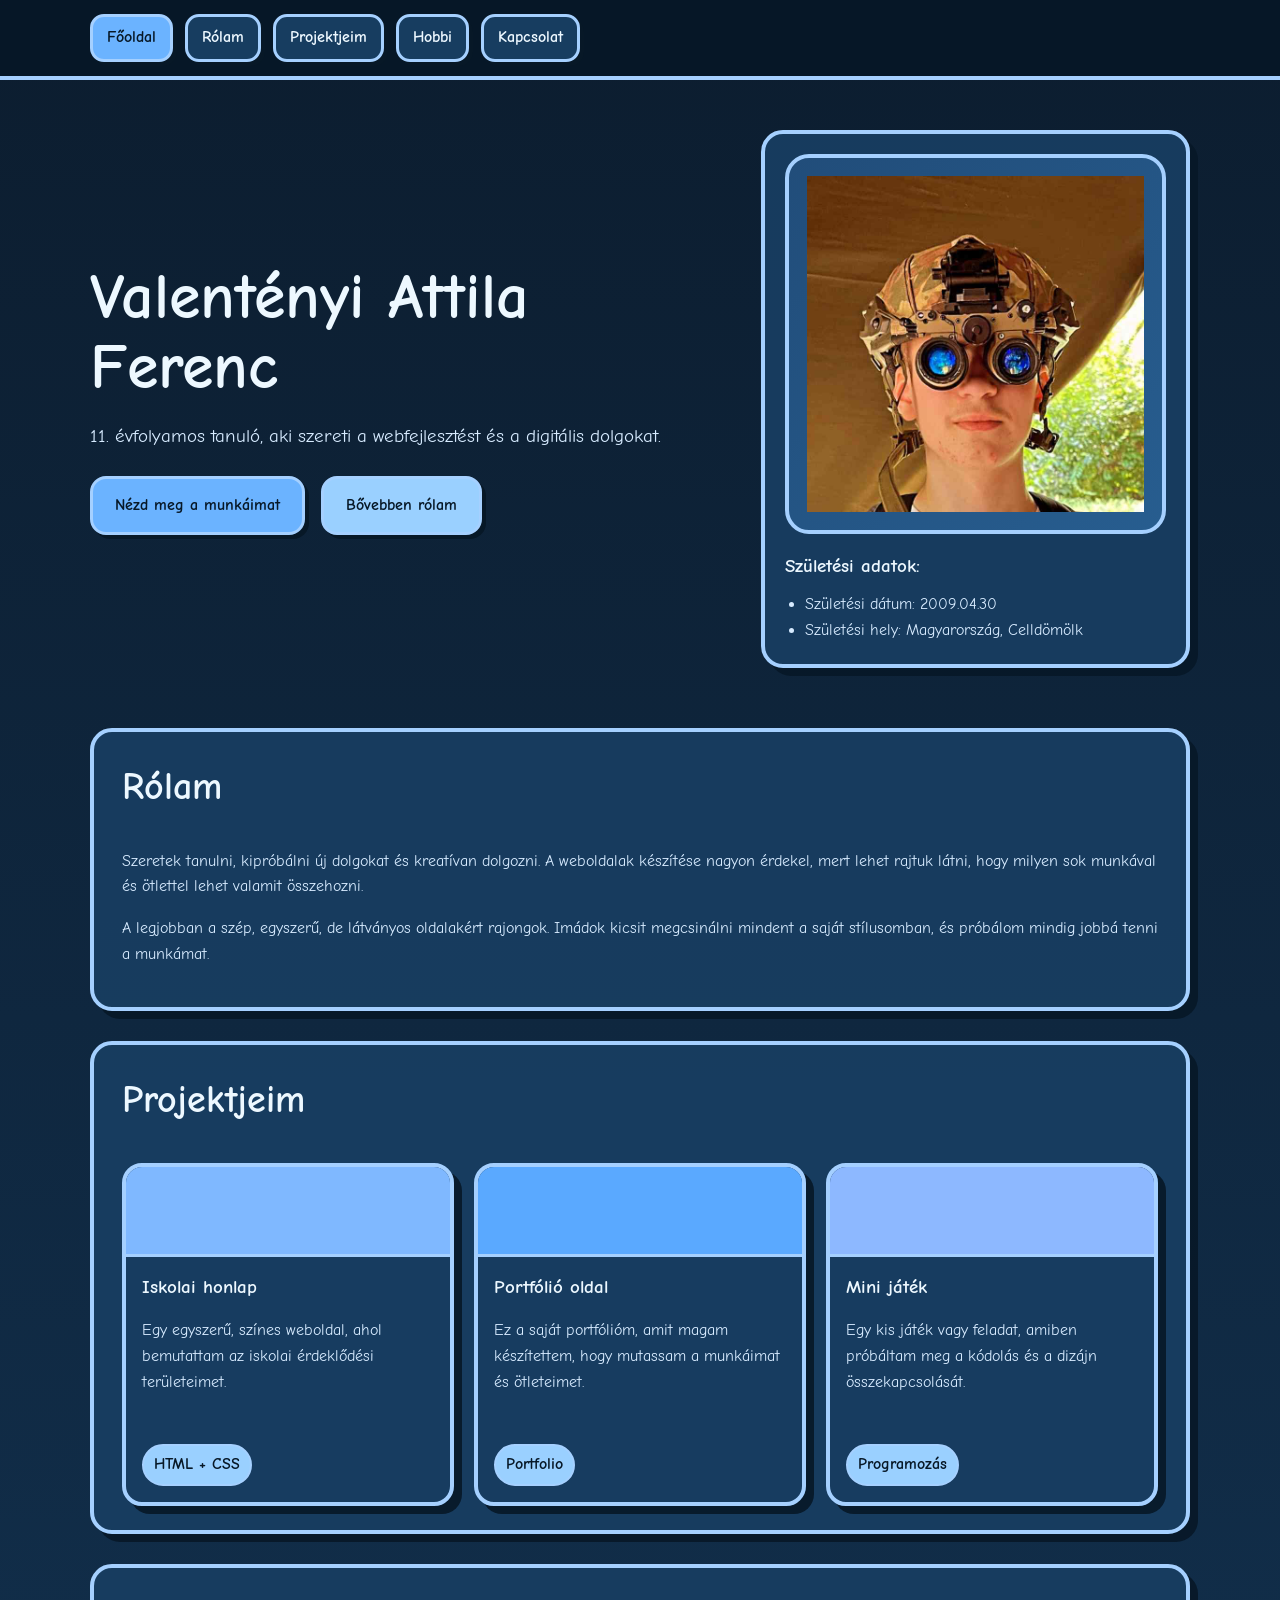
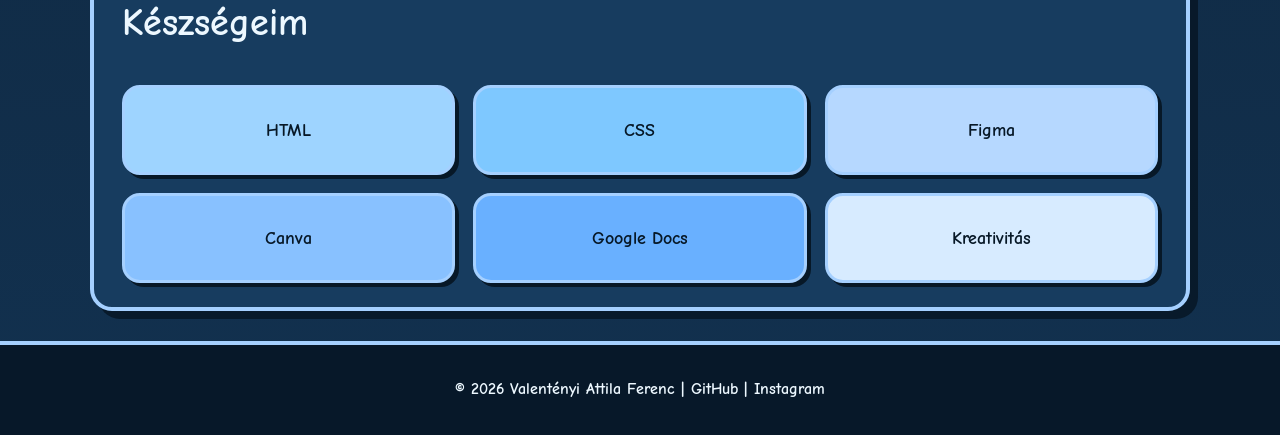
<file: index.html>
<!DOCTYPE html>
<html lang="hu">

<head>
    <meta charset="UTF-8">
    <meta name="viewport" content="width=device-width, initial-scale=1.0">
    <title>Valentényi Attila Ferenc | Portfólió</title>
    <link rel="preconnect" href="https://fonts.googleapis.com">
    <link rel="preconnect" href="https://fonts.gstatic.com" crossorigin>
    <link href="https://fonts.googleapis.com/css2?family=Comic+Neue:wght@400;700&family=Trebuchet+MS:wght@400;700&display=swap" rel="stylesheet">
    <link rel="stylesheet" href="css/style.css">
</head>

<body>
    <header class="topbar">
        <div class="container nav-wrap">
            <nav class="main-nav">
                <a href="index.html" class="active">Főoldal</a>
                <a href="rolam.html">Rólam</a>
                <a href="projektjeim.html">Projektjeim</a>
                <a href="hobbi.html">Hobbi</a>
                <a href="kapcsolat.html">Kapcsolat</a>
            </nav>
        </div>
    </header>

    <main class="container">
        <section class="hero">
            <div class="hero-text">
                <h1>Valentényi Attila Ferenc</h1>
                <p class="subtitle">11. évfolyamos tanuló, aki szereti a webfejlesztést és a digitális dolgokat.</p>
                <div class="hero-buttons">
                    <a class="btn btn-primary" href="#projektjeim">Nézd meg a munkáimat</a>
                    <a class="btn btn-secondary" href="rolam.html">Bővebben rólam</a>
                </div>
            </div>

            <div class="profile-box">
                <div class="profile-image-slot">
                    <img src="img/Profilkép.jpg" alt="Profilkép">
                </div>
                <div class="profile-info">
                    <h3>Születési adatok:</h3>
                    <ul>
                        <li>Születési dátum: 2009.04.30</li>
                        <li>Születési hely: Magyarország, Celldömölk</li>
                    </ul>
                </div>
            </div>
        </section>

        <section id="rolam" class="panel">
            <h2>Rólam</h2>
            <p>
                Szeretek tanulni, kipróbálni új dolgokat és kreatívan dolgozni. A weboldalak készítése nagyon érdekel,
                mert lehet rajtuk látni, hogy milyen sok munkával és ötlettel lehet valamit összehozni.
            </p>
            <p>
                A legjobban a szép, egyszerű, de látványos oldalakért rajongok. Imádok kicsit megcsinálni mindent a saját
                stílusomban, és próbálom mindig jobbá tenni a munkámat.
            </p>
        </section>

        <section id="projektjeim" class="panel">
            <h2>Projektjeim</h2>
            <div class="project-grid">
                <article class="project-card">
                    <div class="project-color yellow"></div>
                    <h3>Iskolai honlap</h3>
                    <p>Egy egyszerű, színes weboldal, ahol bemutattam az iskolai érdeklődési területeimet.</p>
                    <span class="tag">HTML + CSS</span>
                </article>

                <article class="project-card">
                    <div class="project-color blue"></div>
                    <h3>Portfólió oldal</h3>
                    <p>Ez a saját portfólióm, amit magam készítettem, hogy mutassam a munkáimat és ötleteimet.</p>
                    <span class="tag">Portfolio</span>
                </article>

                <article class="project-card">
                    <div class="project-color pink"></div>
                    <h3>Mini játék</h3>
                    <p>Egy kis játék vagy feladat, amiben próbáltam meg a kódolás és a dizájn összekapcsolását.</p>
                    <span class="tag">Programozás</span>
                </article>
            </div>
        </section>

        <section id="keskes" class="panel">
            <h2>Készségeim</h2>
            <div class="skill-grid">
                <div class="skill-box green">HTML</div>
                <div class="skill-box orange">CSS</div>
                <div class="skill-box purple">Figma</div>
                <div class="skill-box red">Canva</div>
                <div class="skill-box blue">Google Docs</div>
                <div class="skill-box yellow">Kreativitás</div>
            </div>
        </section>

    </main>

    <footer>
        <p>
            © 2026 Valentényi Attila Ferenc |
            <a class="social-link" href="https://github.com/Attila-controller">GitHub</a> |
            <a class="social-link" href="https://www.instagram.com/ferencvalentenyi/">Instagram</a>
        </p>
    </footer>
</body>

</html>
</file>
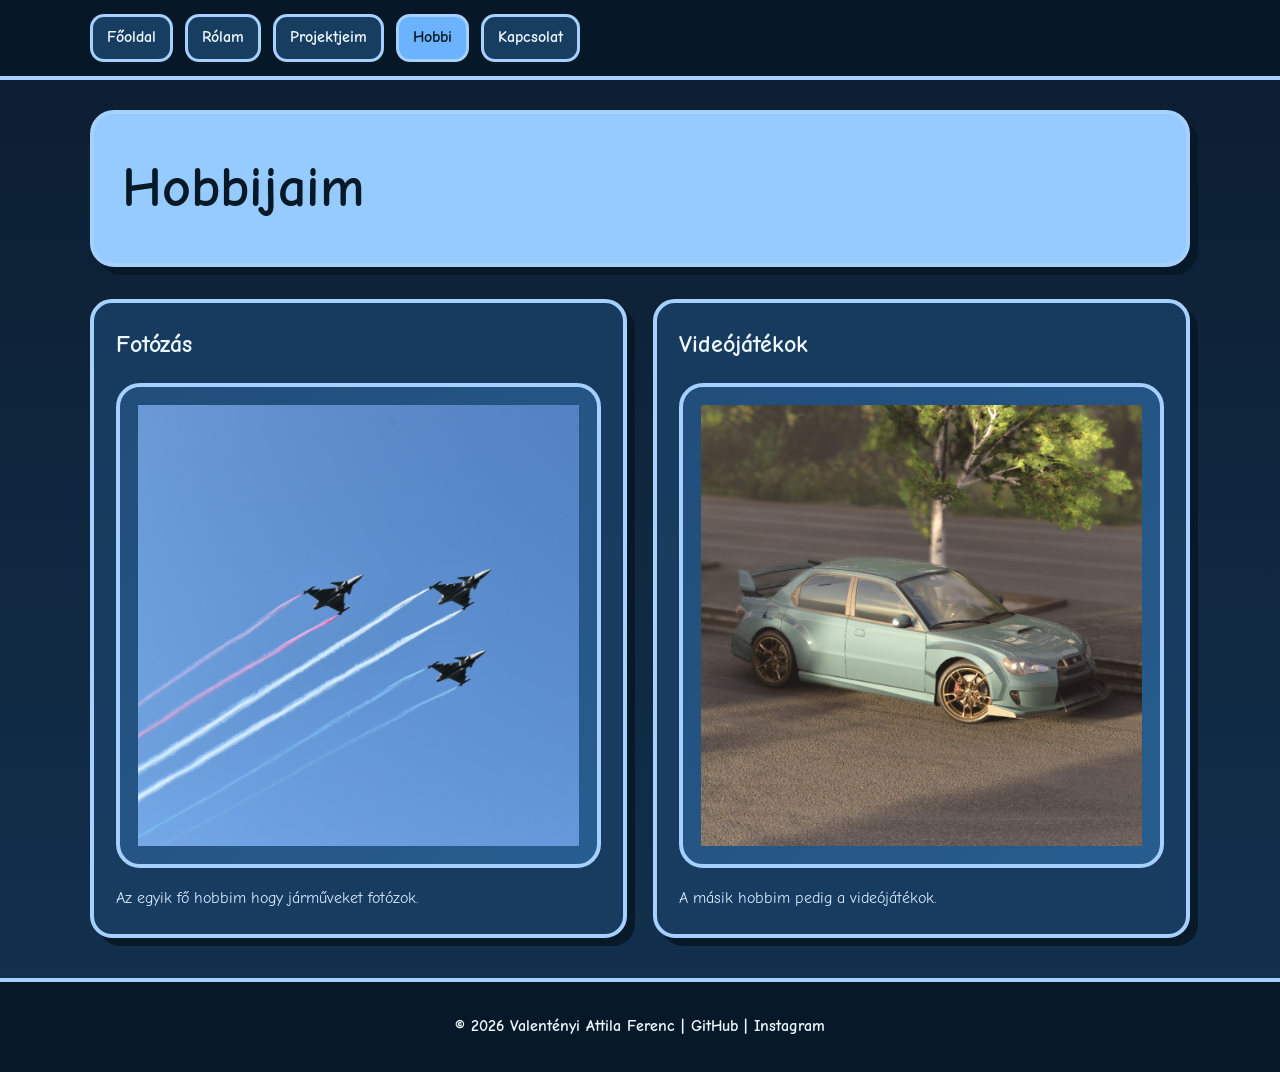
<file: hobbi.html>
<!DOCTYPE html>
<html lang="hu">

<head>
    <meta charset="UTF-8">
    <meta name="viewport" content="width=device-width, initial-scale=1.0">
    <title>Hobbi | Portfólió</title>
    <link rel="preconnect" href="https://fonts.googleapis.com">
    <link rel="preconnect" href="https://fonts.gstatic.com" crossorigin>
    <link
        href="https://fonts.googleapis.com/css2?family=Comic+Neue:wght@400;700&family=Trebuchet+MS:wght@400;700&display=swap"
        rel="stylesheet">
    <link rel="stylesheet" href="css/style.css">
</head>

<body>
    <header class="topbar">
        <div class="container nav-wrap">
            <nav class="main-nav">
                <a href="index.html">Főoldal</a>
                <a href="rolam.html">Rólam</a>
                <a href="projektjeim.html">Projektjeim</a>
                <a href="hobbi.html" class="active">Hobbi</a>
                <a href="kapcsolat.html">Kapcsolat</a>
            </nav>
        </div>
    </header>

    <main class="container">
        <section class="page-hero blue-card">
            <div>
                <h1>Hobbijaim</h1>
            </div>
        </section>

        <section class="hobby-grid">
            <article class="hobby-card">
                <h2>Fotózás</h2>
                <div class="image-slot">
                    <img src="img/Grippyk.JPG" alt="Gripenek">
                </div>
                <p>Az egyik fő hobbim hogy járműveket fotózok.</p>
            </article>

            <article class="hobby-card">
                <h2>Videójátékok</h2>
                <div class="image-slot">
                    <img src="img/Autó.jpg" alt="Autó">
                </div>
                <p>A másik hobbim pedig a videójátékok.</p>
            </article>
        </section>
    </main>

    <footer>
        <p>
            © 2026 Valentényi Attila Ferenc |
            <a class="social-link" href="https://github.com/Attila-controller">GitHub</a> |
            <a class="social-link" href="https://www.instagram.com/ferencvalentenyi/">Instagram</a>
        </p>
    </footer>
</body>

</html>
</file>
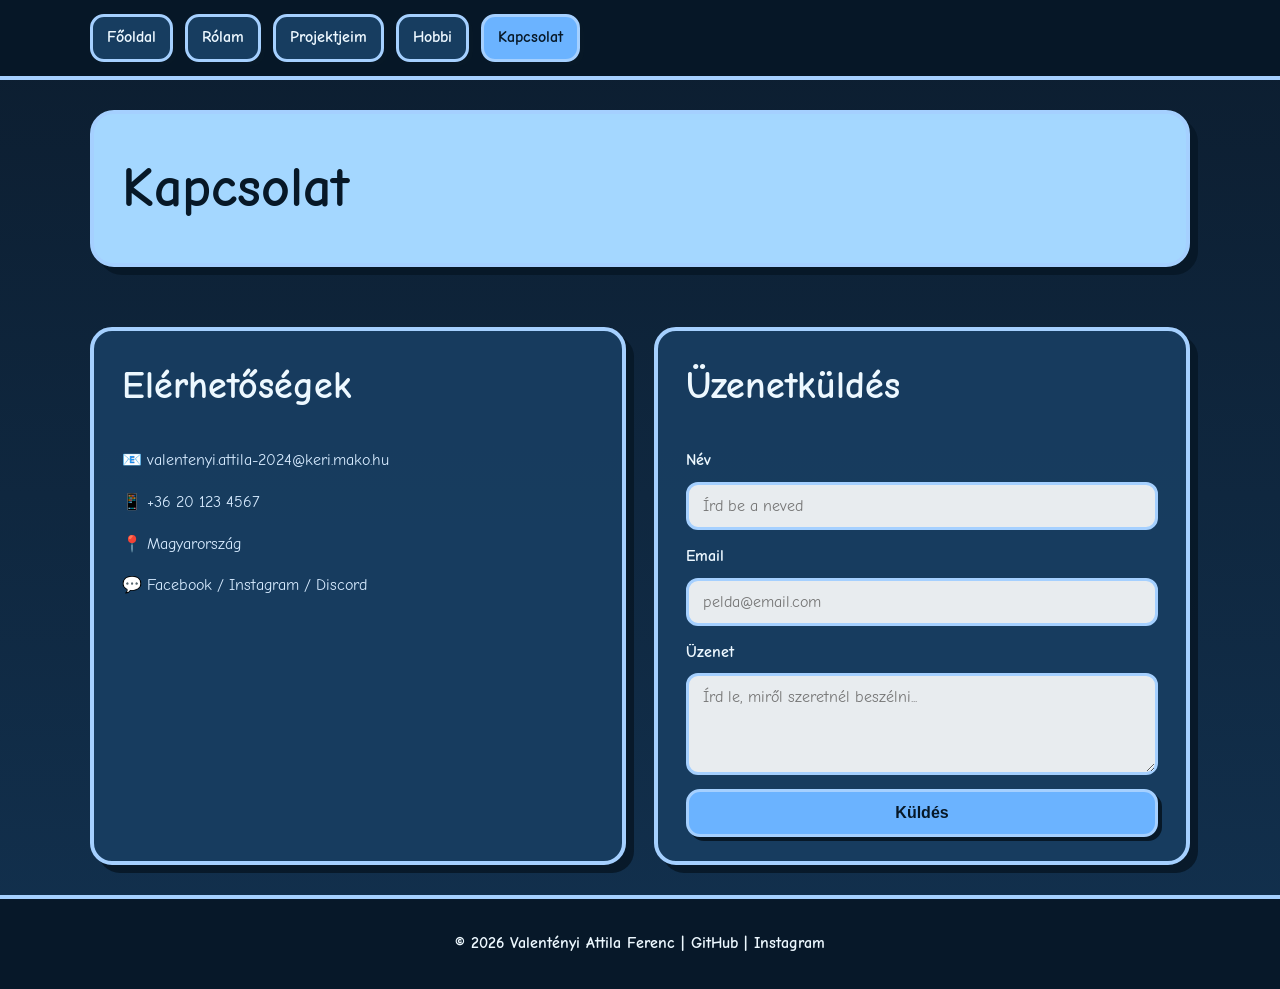
<file: kapcsolat.html>
<!DOCTYPE html>
<html lang="hu">

<head>
    <meta charset="UTF-8">
    <meta name="viewport" content="width=device-width, initial-scale=1.0">
    <title>Kapcsolat | Portfólió</title>
    <link rel="preconnect" href="https://fonts.googleapis.com">
    <link rel="preconnect" href="https://fonts.gstatic.com" crossorigin>
    <link href="https://fonts.googleapis.com/css2?family=Comic+Neue:wght@400;700&family=Trebuchet+MS:wght@400;700&display=swap" rel="stylesheet">
    <link rel="stylesheet" href="css/style.css">
</head>

<body>
    <header class="topbar">
        <div class="container nav-wrap">
            <nav class="main-nav">
                <a href="index.html">Főoldal</a>
                <a href="rolam.html">Rólam</a>
                <a href="projektjeim.html">Projektjeim</a>
                <a href="hobbi.html">Hobbi</a>
                <a href="kapcsolat.html" class="active">Kapcsolat</a>
            </nav>
        </div>
    </header>

    <main class="container">
        <section class="page-hero light-blue-ish-card">
            <div>
                <h1>Kapcsolat</h1>
            </div>
        </section>

        <section class="content-grid two-col">
            <article class="panel">
                <h2>Elérhetőségek</h2>
                <div class="contact-list">
                    <p>📧 valentenyi.attila-2024@keri.mako.hu</p>
                    <p>📱 +36 20 123 4567</p>
                    <p>📍 Magyarország</p>
                    <p>💬 Facebook / Instagram / Discord</p>
                </div>
            </article>

            <article class="panel">
                <h2>Üzenetküldés</h2>
                <form class="contact-form">
                    <label>Név
                        <input type="text" placeholder="Írd be a neved">
                    </label>
                    <label>Email
                        <input type="email" placeholder="pelda@email.com">
                    </label>
                    <label>Üzenet
                        <textarea rows="4" placeholder="Írd le, miről szeretnél beszélni..."></textarea>
                    </label>
                    <button type="submit">Küldés</button>
                </form>
            </article>
        </section>
    </main>

    <footer>
        <p>
            © 2026 Valentényi Attila Ferenc |
            <a class="social-link" href="https://github.com/Attila-controller">GitHub</a> |
            <a class="social-link" href="https://www.instagram.com/ferencvalentenyi/">Instagram</a>
        </p>
    </footer>
</body>

</html>
</file>
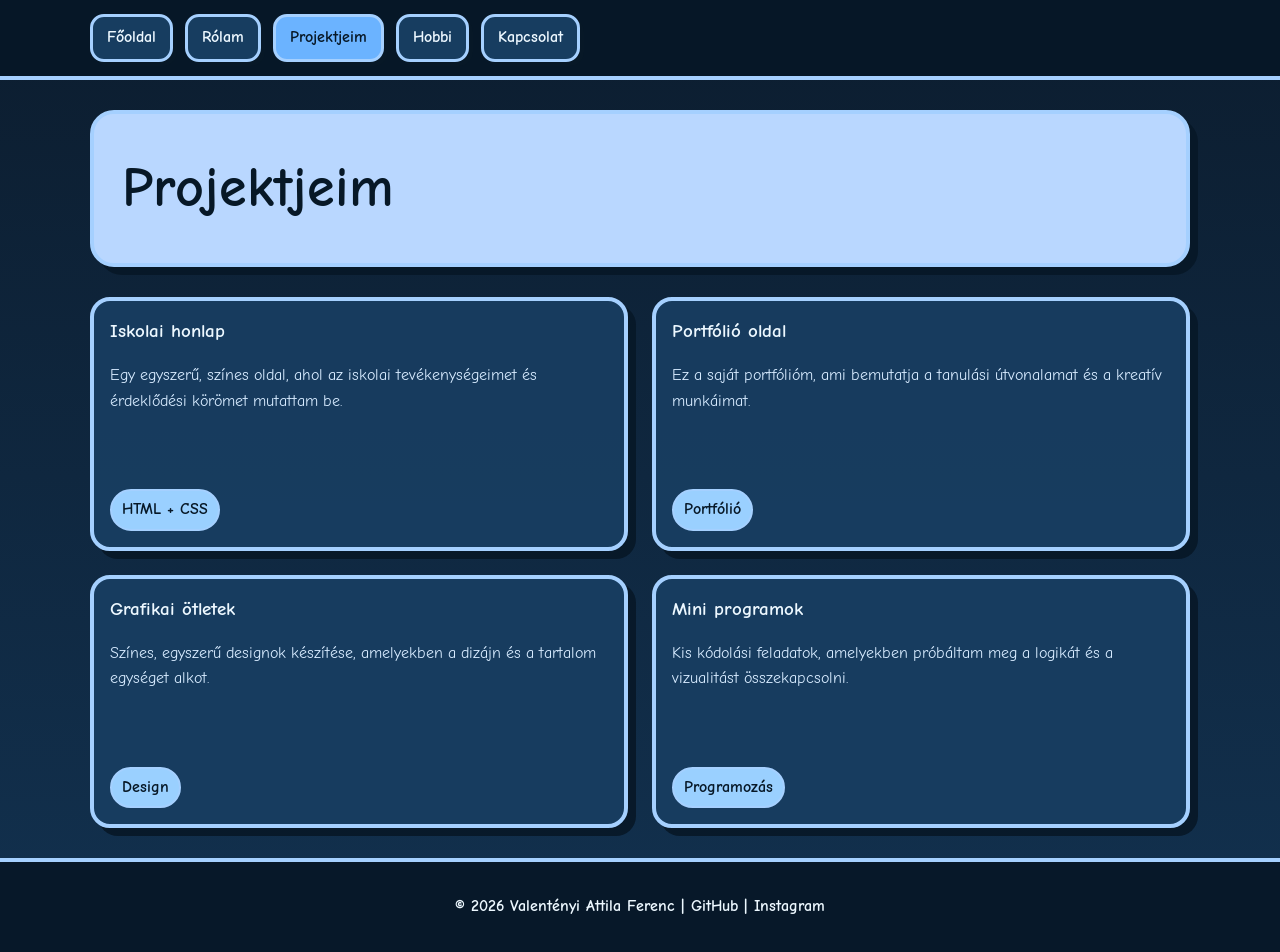
<file: projektjeim.html>
<!DOCTYPE html>
<html lang="hu">

<head>
    <meta charset="UTF-8">
    <meta name="viewport" content="width=device-width, initial-scale=1.0">
    <title>Projektjeim | Portfólió</title>
    <link rel="preconnect" href="https://fonts.googleapis.com">
    <link rel="preconnect" href="https://fonts.gstatic.com" crossorigin>
    <link href="https://fonts.googleapis.com/css2?family=Comic+Neue:wght@400;700&family=Trebuchet+MS:wght@400;700&display=swap" rel="stylesheet">
    <link rel="stylesheet" href="css/style.css">
</head>

<body>
    <header class="topbar">
        <div class="container nav-wrap">
            <nav class="main-nav">
                <a href="index.html">Főoldal</a>
                <a href="rolam.html">Rólam</a>
                <a href="projektjeim.html" class="active">Projektjeim</a>
                <a href="hobbi.html">Hobbi</a>
                <a href="kapcsolat.html">Kapcsolat</a>
            </nav>
        </div>
    </header>

    <main class="container">
        <section class="page-hero whiter-card">
            <div>
                <h1>Projektjeim</h1>
            </div>
        </section>

        <section class="card-grid">
            <article class="project-card">
                <h3>Iskolai honlap</h3>
                <p>Egy egyszerű, színes oldal, ahol az iskolai tevékenységeimet és érdeklődési körömet mutattam be.</p>
                <span class="tag">HTML + CSS</span>
            </article>

            <article class="project-card">
                <h3>Portfólió oldal</h3>
                <p>Ez a saját portfólióm, ami bemutatja a tanulási útvonalamat és a kreatív munkáimat.</p>
                <span class="tag">Portfólió</span>
            </article>

            <article class="project-card">
                <h3>Grafikai ötletek</h3>
                <p>Színes, egyszerű designok készítése, amelyekben a dizájn és a tartalom egységet alkot.</p>
                <span class="tag">Design</span>
            </article>

            <article class="project-card">
                <h3>Mini programok</h3>
                <p>Kis kódolási feladatok, amelyekben próbáltam meg a logikát és a vizualitást összekapcsolni.</p>
                <span class="tag">Programozás</span>
            </article>
        </section>
    </main>

    <footer>
        <p>
            © 2026 Valentényi Attila Ferenc |
            <a class="social-link" href="https://github.com/Attila-controller">GitHub</a> |
            <a class="social-link" href="https://www.instagram.com/ferencvalentenyi/">Instagram</a>
        </p>
    </footer>
</body>

</html>
</file>
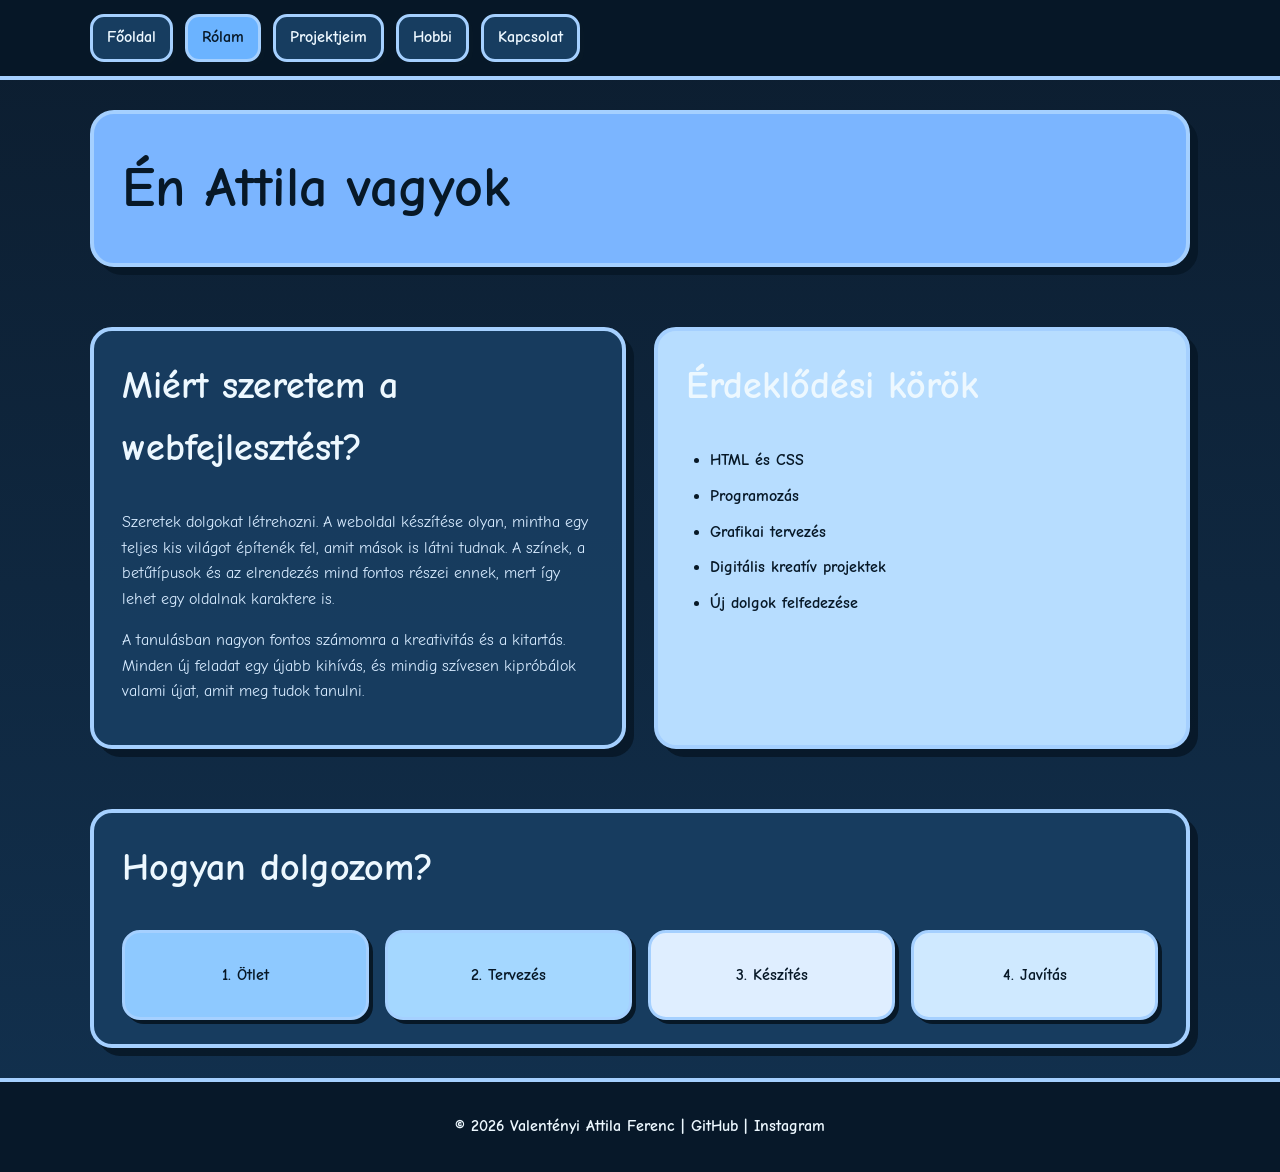
<file: rolam.html>
<!DOCTYPE html>
<html lang="hu">

<head>
    <meta charset="UTF-8">
    <meta name="viewport" content="width=device-width, initial-scale=1.0">
    <title>Rólam | Portfólió</title>
    <link rel="preconnect" href="https://fonts.googleapis.com">
    <link rel="preconnect" href="https://fonts.gstatic.com" crossorigin>
    <link href="https://fonts.googleapis.com/css2?family=Comic+Neue:wght@400;700&family=Trebuchet+MS:wght@400;700&display=swap" rel="stylesheet">
    <link rel="stylesheet" href="css/style.css">
</head>

<body>
    <header class="topbar">
        <div class="container nav-wrap">
            <nav class="main-nav">
                <a href="index.html">Főoldal</a>
                <a href="rolam.html" class="active">Rólam</a>
                <a href="projektjeim.html">Projektjeim</a>
                <a href="hobbi.html">Hobbi</a>
                <a href="kapcsolat.html">Kapcsolat</a>
            </nav>
        </div>
    </header>

    <main class="container">
        <section class="page-hero blue-ish-card">
            <div>
                <h1>Én Attila vagyok</h1>
            </div>
        </section>

        <section class="content-grid two-col">
            <article class="panel">
                <h2>Miért szeretem a webfejlesztést?</h2>
                <p>
                    Szeretek dolgokat létrehozni. A weboldal készítése olyan, mintha egy teljes kis világot építenék
                    fel, amit mások is látni tudnak. A színek, a betűtípusok és az elrendezés mind fontos részei ennek,
                    mert így lehet egy oldalnak karaktere is.
                </p>
                <p>
                    A tanulásban nagyon fontos számomra a kreativitás és a kitartás. Minden új feladat egy újabb
                    kihívás, és mindig szívesen kipróbálok valami újat, amit meg tudok tanulni.
                </p>
            </article>

            <article class="panel white-ish-card">
                <h2 class="color">Érdeklődési körök</h2>
                <ul class="check-list color">
                    <li>HTML és CSS</li>
                    <li>Programozás</li>
                    <li>Grafikai tervezés</li>
                    <li>Digitális kreatív projektek</li>
                    <li>Új dolgok felfedezése</li>
                </ul>
            </article>
        </section>

        <section class="panel">
            <h2>Hogyan dolgozom?</h2>
            <div class="steps">
                <div class="step-box blue-box">1. Ötlet</div>
                <div class="step-box light-blue-box">2. Tervezés</div>
                <div class="step-box nearly-white-box">3. Készítés</div>
                <div class="step-box nearly-blue-box">4. Javítás</div>
            </div>
        </section>
    </main>

    <footer>
        <p>
            © 2026 Valentényi Attila Ferenc |
            <a class="social-link" href="https://github.com/Attila-controller">GitHub</a> |
            <a class="social-link" href="https://www.instagram.com/ferencvalentenyi/">Instagram</a>
        </p>
    </footer>
</body>

</html>
</file>
<file: css/style.css>
:root {
    --bg: #0c1d2f;
    --bg-soft: #12314f;
    --panel: #173d60;
    --panel-soft: #214d7a;
    --panel-alt: #275d8f;
    --primary: #6bb3ff;
    --secondary: #9ad0ff;
    --accent: #dfeeff;
    --text: #edf8ff;
    --muted: #d7ebff;
    --dark: #071827;
    --border: #a5d0ff;
    --shadow: 8px 8px 0 rgba(7, 24, 39, 0.9);
}

* {
    box-sizing: border-box;
}

html {
    scroll-behavior: smooth;
}

body {
    margin: 0;
    background: linear-gradient(180deg, var(--bg) 0%, var(--bg-soft) 100%);
    color: var(--text);
    font-family: "Trebuchet MS", "Comic Neue", sans-serif;
    line-height: 1.6;
}

img {
    max-width: 100%;
    display: block;
}

.container {
    width: min(1100px, 90%);
    margin: 0 auto;
}

.topbar {
    background: rgba(7, 24, 39, 0.95);
    border-bottom: 4px solid var(--border);
    position: sticky;
    top: 0;
    z-index: 10;
}

.nav-wrap {
    display: flex;
    justify-content: flex-start;
    align-items: center;
    gap: 18px;
    padding: 14px 0;
}

.logo {
    order: 2;
    margin-left: auto;
    font-weight: 700;
    background: var(--panel-soft);
    border: 3px solid var(--border);
    border-radius: 12px;
    padding: 8px 14px;
    box-shadow: 4px 4px 0 var(--dark);
}

.main-nav {
    order: 1;
    display: flex;
    gap: 12px;
    flex-wrap: wrap;
    justify-content: flex-start;
}

.main-nav a {
    text-decoration: none;
    color: var(--text);
    background: var(--panel);
    border: 3px solid var(--border);
    border-radius: 14px;
    padding: 8px 14px;
    font-weight: 700;
    box-shadow: 4px 4px 0 var(--dark);
}

.main-nav .active {
    background: var(--primary);
    color: var(--dark);
}

.hero {
    display: grid;
    grid-template-columns: 1.2fr 0.8fr;
    gap: 28px;
    align-items: center;
    padding: 50px 0 30px;
}

.hero h1 {
    font-size: clamp(2.2rem, 5vw, 4rem);
    line-height: 1.1;
    margin: 0;
    color: var(--text);
}

.subtitle {
    font-size: 1.2rem;
    margin-top: 18px;
    max-width: 600px;
    color: var(--muted);
}

.hero-buttons {
    display: flex;
    gap: 16px;
    margin-top: 24px;
    flex-wrap: wrap;
}

.btn {
    display: inline-block;
    text-decoration: none;
    font-weight: 700;
    padding: 14px 22px;
    border-radius: 16px;
    border: 3px solid var(--border);
    box-shadow: 4px 4px 0 var(--dark);
    transition: transform 0.1s ease;
}

.btn:hover {
    transform: translate(-2px, -2px);
}

.btn-primary {
    background: var(--primary);
    color: var(--dark);
}

.btn-secondary {
    background: var(--secondary);
    color: var(--dark);
}

.profile-box,
.panel {
    background: rgba(23, 61, 96, 0.96);
    border: 4px solid var(--border);
    border-radius: 22px;
    box-shadow: var(--shadow);
}

.profile-box {
    padding: 20px;
}

.profile-image-slot,
.image-slot {
    width: 100%;
    aspect-ratio: 1;
    margin: 0 auto 18px;
    display: grid;
    place-items: center;
    background: linear-gradient(135deg, var(--panel-soft), var(--panel-alt));
    border: 4px solid var(--border);
    border-radius: 24px;
    font-weight: 700;
    color: var(--text);
    text-align: center;
    padding: 18px;
}

.profile-info h3 {
    margin-top: 0;
    margin-bottom: 10px;
    color: var(--text);
}

.profile-info ul {
    margin: 0;
    padding-left: 20px;
    color: var(--muted);
}

.panel {
    padding: 24px 28px;
    margin: 30px 0;
}

.panel h2 {
    margin-top: 0;
    font-size: clamp(1.8rem, 3vw, 2.5rem);
    color: var(--text);
}

.panel p {
    color: var(--muted);
}

.project-grid {
    display: grid;
    grid-template-columns: repeat(3, minmax(200px, 1fr));
    gap: 20px;
    margin-top: 20px;
}

.project-card {
    border: 3px solid var(--border);
    border-radius: 18px;
    overflow: hidden;
    background: rgba(32, 74, 113, 0.95);
    box-shadow: 4px 4px 0 var(--dark);
}

.project-color {
    height: 90px;
    border-bottom: 3px solid var(--border);
}

.project-color.yellow { background: #7fb8ff; }
.project-color.blue { background: #5aa9ff; }
.project-color.pink { background: #8db8ff; }

.project-card h3,
.project-card p,
.tag {
    margin: 16px 16px 0 16px;
}

.project-card p {
    min-height: 110px;
    color: var(--muted);
}

.tag {
    display: inline-block;
    background: var(--secondary);
    color: var(--dark);
    border: 2px solid var(--border);
    border-radius: 999px;
    padding: 6px 10px;
    font-weight: 700;
    margin-bottom: 16px;
}

.skill-grid {
    display: grid;
    grid-template-columns: repeat(3, minmax(140px, 1fr));
    gap: 18px;
    margin-top: 20px;
}

.skill-box {
    display: grid;
    place-items: center;
    min-height: 90px;
    border: 3px solid var(--border);
    border-radius: 18px;
    font-weight: 700;
    font-size: 1.1rem;
    box-shadow: 4px 4px 0 var(--dark);
    color: var(--dark);
}

.green { background: #9ed4ff; }
.orange { background: #7ec8ff; }
.purple { background: #b6d8ff; }
.red { background: #88c1ff; }
.blue { background: #69b0ff; }
.yellow { background: #d7ebff; }

footer {
    text-align: center;
    background: rgba(7, 24, 39, 0.95);
    border-top: 4px solid var(--border);
    padding: 16px;
    font-weight: 700;
    color: var(--text);
}

.social-link {
    color: var(--text);
    text-decoration: none;
}

.social-link:hover {
    text-decoration: underline;
}

.page-hero {
    margin-top: 30px;
    border: 4px solid var(--border);
    border-radius: 24px;
    box-shadow: var(--shadow);
    padding: 30px 28px;
}

.page-hero h1 {
    margin: 0;
    font-size: clamp(2.2rem, 5vw, 3.5rem);
    color: var(--dark);
}

.mini-tag {
    display: inline-block;
    background: #fff;
    padding: 6px 12px;
    border: 3px solid var(--border);
    border-radius: 999px;
    font-weight: 700;
    margin-bottom: 10px;
}

.blue-ish-card { background: #7bb5ff; }
.blue-card { background: #95cbff; }
.whiter-card { background: #b9d7ff; }
.light-blue-ish-card { background: #a4d7ff; }
.white-ish-card { background: #b7ddff; }

.content-grid {
    display: grid;
    gap: 28px;
    margin-top: 30px;
}

.two-col {
    grid-template-columns: repeat(2, minmax(0, 1fr));
}

.check-list {
    margin: 0;
    padding-left: 24px;
    font-weight: 700;
    color: var(--muted);
}

.check-list li {
    margin: 10px 0;
}

.steps {
    display: grid;
    grid-template-columns: repeat(4, minmax(0, 1fr));
    gap: 16px;
    margin-top: 20px;
}

.step-box {
    min-height: 90px;
    display: grid;
    place-items: center;
    border: 3px solid var(--border);
    border-radius: 18px;
    font-weight: 700;
    box-shadow: 4px 4px 0 var(--dark);
    color: var(--dark);
}

.blue-box { background: #8ec9ff; }
.light-blue-box { background: #a4d7ff; }
.nearly-white-box { background: #dfeeff; }
.nearly-blue-box { background: #cfe9ff; }

.card-grid {
    display: grid;
    grid-template-columns: repeat(2, minmax(0, 1fr));
    gap: 24px;
    margin: 30px 0;
}

.project-card {
    border: 4px solid var(--border);
    border-radius: 20px;
    background: rgba(23, 61, 96, 0.96);
    box-shadow: var(--shadow);
    overflow: hidden;
    transition: transform 0.2s ease, box-shadow 0.2s ease, border-color 0.2s ease;
}

.project-card:hover {
    transform: translate(-4px, -4px);
    box-shadow: 12px 12px 0 rgba(7, 24, 39, 0.9);
    border-color: #dfeeff;
}

.hobby-grid {
    display: grid;
    grid-template-columns: repeat(2, minmax(0, 1fr));
    gap: 26px;
    margin: 32px 0 40px;
}

.hobby-card {
    background: rgba(23, 61, 96, 0.96);
    border: 4px solid var(--border);
    border-radius: 22px;
    box-shadow: var(--shadow);
    padding: 22px;
}

.hobby-card h2 {
    margin-top: 0;
    color: var(--text);
}

.hobby-card p {
    color: var(--muted);
    margin-bottom: 0;
}

.carousel {
    display: flex;
    gap: 12px;
    overflow: hidden;
    margin: 16px 0 18px;
    padding: 10px 0;
}

.carousel-slide {
    flex: 1;
    min-height: 165px;
    display: grid;
    place-items: center;
    border: 3px solid var(--border);
    border-radius: 16px;
    font-weight: 700;
    color: var(--dark);
    box-shadow: 4px 4px 0 var(--dark);
}

.slide-one { background: #9ad0ff; }
.slide-two { background: #b7ddff; }
.slide-three { background: #d3edff; }

.palette-grid {
    display: grid;
    grid-template-columns: repeat(3, minmax(0, 1fr));
    gap: 24px;
    margin: 30px 0 40px;
}

.palette-card {
    background: rgba(23, 61, 96, 0.96);
    border: 4px solid var(--border);
    border-radius: 20px;
    box-shadow: var(--shadow);
    padding: 18px;
}

.color-swatch {
    width: 100%;
    height: 120px;
    border: 4px solid var(--border);
    border-radius: 16px;
    margin-bottom: 14px;
}

.yellow-swatch { background: #7fb8ff; }
.blue-swatch { background: #5aa9ff; }
.pink-swatch { background: #8db8ff; }
.mint-swatch { background: #9ad0ff; }
.purple-swatch { background: #b9d7ff; }
.cream-swatch { background: #dfeeff; }

.contact-form {
    display: flex;
    flex-direction: column;
    gap: 14px;
    margin-top: 16px;
}

.contact-form label {
    display: flex;
    flex-direction: column;
    gap: 8px;
    font-weight: 700;
    color: var(--text);
}

.contact-form input,
.contact-form textarea {
    border: 3px solid var(--border);
    border-radius: 12px;
    padding: 12px 14px;
    font-size: 1rem;
    font-family: inherit;
    background: rgba(255, 255, 255, 0.9);
    color: var(--dark);
}

.contact-form button {
    background: var(--primary);
    color: var(--dark);
    border: 3px solid var(--border);
    border-radius: 14px;
    padding: 12px 18px;
    font-weight: 700;
    font-size: 1rem;
    box-shadow: 4px 4px 0 var(--dark);
    cursor: pointer;
}

@media (max-width: 820px) {
    .hero,
    .project-grid,
    .skill-grid,
    .two-col,
    .card-grid,
    .palette-grid,
    .hobby-grid,
    .steps {
        grid-template-columns: 1fr;
    }

    .nav-wrap {
        flex-direction: column;
        gap: 12px;
    }

    .main-nav {
        justify-content: center;
    }
}
.color{
    color: var(--dark);
}
</file>
